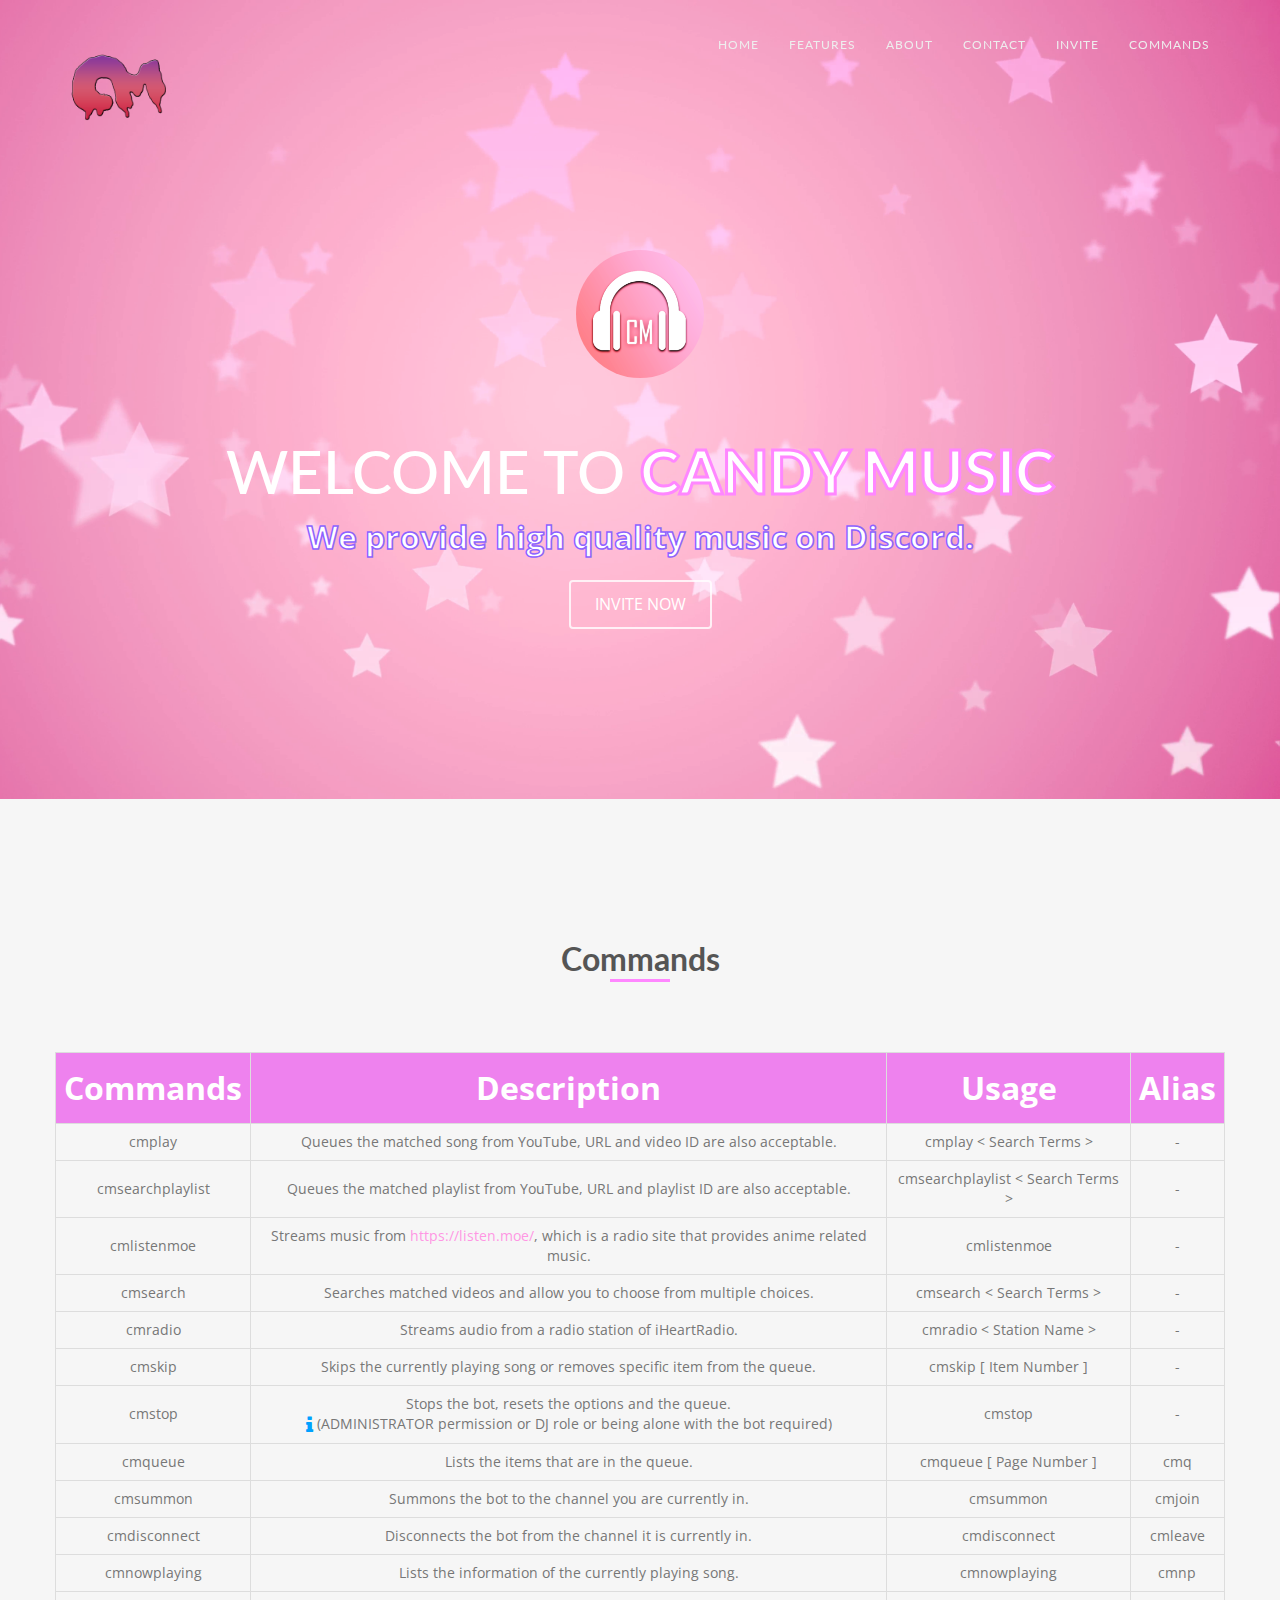
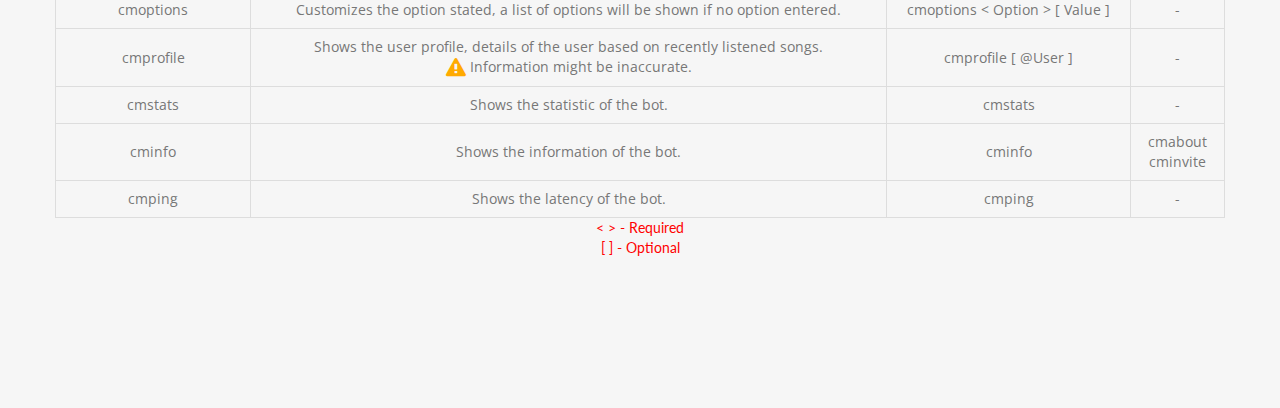
<file: commands.html>
<!DOCTYPE html>
<html>
	
	
	<head>
<meta charset="utf-8">
<meta name="viewport" content="width=device-width, initial-scale=1">
<title>Candy Music - Commands</title>
<meta name="description" content="">
<meta name="author" content="">

<!-- Favicons
    ================================================== -->
<link rel="shortcut icon" href="img/favicon.ico" type="image/x-icon">
<link rel="apple-touch-icon" href="img/apple-touch-icon.png">
<link rel="apple-touch-icon" sizes="72x72" href="img/apple-touch-icon-72x72.png">
<link rel="apple-touch-icon" sizes="114x114" href="img/apple-touch-icon-114x114.png">

<!-- Bootstrap -->
<link rel="stylesheet" type="text/css"  href="css/bootstrap.css">
<link rel="stylesheet" type="text/css" href="fonts/font-awesome/css/font-awesome.css">
<link rel="stylesheet" type="text/css" href="fonts/font-awesome/css/styles.css">
<link href="https://file.myfontastic.com/V3TBBQQPGmrtsJyQskfBVn/icons.css" rel="stylesheet">


<!-- Stylesheet
    ================================================== -->
<link rel="stylesheet" type="text/css"  href="css/style.css">
<link rel="stylesheet" type="text/css" href="css/prettyPhoto.css">
<link href='http://fonts.googleapis.com/css?family=Lato:400,700,900,300' rel='stylesheet' type='text/css'>
<link href='http://fonts.googleapis.com/css?family=Open+Sans:400,700,800,600,300' rel='stylesheet' type='text/css'>
<script type="text/javascript" src="js/modernizr.custom.js"></script>

<!-- HTML5 shim and Respond.js for IE8 support of HTML5 elements and media queries -->
<!-- WARNING: Respond.js doesn't work if you view the page via file:// -->
<!--[if lt IE 9]>
      <script src="https://oss.maxcdn.com/html5shiv/3.7.2/html5shiv.min.js"></script>
      <script src="https://oss.maxcdn.com/respond/1.4.2/respond.min.js"></script>
    <![endif]-->

    <style>
            @-webkit-keyframes pfp {
		    0%  {bottom:0px;}
		    50% {bottom:40px;}
		    100% {bottom:0px;}
            }
            @keyframes pfp {
              0%  {bottom:0px;}
              50% {bottom:40px;}
              100% {bottom:0px;}
            }


    </style>

</head>

<body>
    <nav id="menu" class="navbar navbar-default navbar-fixed-top">
            <div class="container"> 
              <!-- Brand and toggle get grouped for better mobile display -->
              <div class="navbar-header">
                <button type="button" class="navbar-toggle collapsed" data-toggle="collapse" data-target="#bs-example-navbar-collapse-1"> <span class="sr-only">Toggle navigation</span> <span class="icon-bar"></span> <span class="icon-bar"></span> <span class="icon-bar"></span> </button>
                <a class="navbar-brand" href="index.html"><img src="img/icon.png" width="100" height="100"></img><strong></strong></a> </div>
              
              <!-- Collect the nav links, forms, and other content for toggling -->
              <div class="collapse navbar-collapse" id="bs-example-navbar-collapse-1">
                <ul class="nav navbar-nav navbar-right">
                  <li><a href="index.html#home" class="page-scroll">Home</a></li>
                  <li><a href="index.html#features-section" class="page-scroll">Features</a></li>
                  <li><a href="index.html#about-section" class="page-scroll">About</a></li>
                  <li><a href="index.html#contact-section" class="page-scroll">Contact</a></li>
                  <li><a href="index.html#invite-section" class="page-scroll">Invite</a></li>
                  <li><a href="commands.html" target="_self">Commands</a></li>
                </ul>
              </div>
              <!-- /.navbar-collapse --> 
            </div>
            <!-- /.container-fluid --> 
          </nav>
        </body>

        <header class="text-center" name="home">
                <div class="intro-text">
                  <img src="img/Untitle232d-1.png" style="border-radius: 50%; position: relative; -webkit-animation-name: pfp; -webkit-animation-duration: 2.5s; animation-name: pfp; animation-duration: 2.5s; animation-iteration-count: infinite; -webkit-animation-timing-function: ease-in-out; animation-timing-function: ease-in-out; animation-direction: alternate;" width="128px" height="128px"></img><br><br><br>
                  
                  <h1>Welcome to <strong>Candy Music</strong></h1>
                  <p2>We provide high quality music on Discord.</p2><br><br>
                  <a href="index.html#invite-section" class="btn btn-default btn-lg page-scroll">INVITE NOW</a> </div>
              </header>

        <body>

          		<!-- commands section -->
			<div id="commands-section" class="text-center">
				<div class="container">
					<div class="command-title center">
						<h2>Commands</h2>
						<hr>
							<div class="clearfix"></div>
							<p></p>
						</div>
						<div class="space"></div>
						<div class="row">
                            <table id="commands-table">

                                    <tr>
                                    <th style="background-color:violet"><center>Commands</center></th>
                                    <th style="background-color:violet"><center>Description</center></th>
                                    <th style="background-color:violet"><center>Usage</center></th>
                                    <th style="background-color:violet"><center>Alias</center></th>
                                    </tr>

                                    <tr>
                                        <td>cmplay</td>
                                        <td>Queues the matched song from YouTube, URL and video ID are also acceptable.</td>
                                        <td>cmplay < Search Terms ></td>
                                        <td>-</td>
				    </tr>

                                    <tr>
                                        <td>cmsearchplaylist</td>
                                        <td>Queues the matched playlist from YouTube, URL and playlist ID are also acceptable.</td>
                                        <td>cmsearchplaylist < Search Terms ></td>
                                        <td>-</td>
                                    </tr>
				    
				    <tr>
					  <td>cmlistenmoe</td>
					  <td>Streams music from <a href="https://listen.moe/" target="_blank">https://listen.moe/</a>, which is a radio site that provides anime related music.</td>
					  <td>cmlistenmoe</td>
					  <td>-</td>
				    </tr>
				    
				    <tr>
				    		<td>cmsearch</td>
						<td>Searches matched videos and allow you to choose from multiple choices.</td>
						<td>cmsearch < Search Terms ></td>
						<td>-</td>
				    </tr>
				    
				    <tr>
					    <td>cmradio</td>
					    <td>Streams audio from a radio station of iHeartRadio.</td>
					    <td>cmradio < Station Name ></td>
					    <td>-</td>
				    </tr>

                                    <tr>
                                        <td>cmskip</td>
                                        <td>Skips the currently playing song or removes specific item from the queue.</td>
                                        <td>cmskip [ Item Number ]</td>
                                        <td>-</td>
                                    </tr>

                                    <tr>
                                        <td>cmstop</td>
                                        <td>Stops the bot, resets the options and the queue.<br><info class="fa fa-info"></info> (ADMINISTRATOR permission or DJ role or being alone with the bot required)</td>
                                        <td>cmstop</td>
                                        <td>-</td>
                                    </tr>
                                    
                                    <tr>
                                        <td>cmqueue</td>
                                        <td>Lists the items that are in the queue.</td>
                                        <td>cmqueue [ Page Number ]</td>
                                        <td>cmq</td>
                                    </tr>

                                    <tr>
                                        <td>cmsummon</td>
                                        <td>Summons the bot to the channel you are currently in.</td>
                                        <td>cmsummon</td>
                                        <td>cmjoin</td>
                                    </tr>

                                    <tr>
                                        <td>cmdisconnect</td>
                                        <td>Disconnects the bot from the channel it is currently in.</td>
                                        <td>cmdisconnect</td>
                                        <td>cmleave</td>
                                    </tr>

                                    <tr>
                                    <td>cmnowplaying</td>
                                    <td>Lists the information of the currently playing song.</td>
                                    <td>cmnowplaying</td>
                                    <td>cmnp</td>
                                    </tr>

                                    <tr>
                                        <td>cmoptions</td>
                                        <td>Customizes the option stated, a list of options will be shown if no option entered.</td>
                                        <td>cmoptions < Option > [ Value ]</td>
                                        <td>-</td>
                                    </tr>

                                    <tr>
                                        <td>cmprofile</td>
                                        <td>Shows the user profile, details of the user based on recently listened songs.<br><warning class="fa fa-warning"></warning> Information might be inaccurate.</td>
                                        <td>cmprofile [ @User ]</td>
                                        <td>-</td>
                                    </tr>

                                    <tr>
                                        <td>cmstats</td>
                                        <td>Shows the statistic of the bot.</td>
                                        <td>cmstats</td>
                                        <td>-</td>
                                    </tr>

                                    <tr>
                                        <td>cminfo</td>
                                        <td>Shows the information of the bot.</td>
                                        <td>cminfo</td>
                                        <td>cmabout<br>cminvite</td>
                                    </tr>

                                    <tr>
                                        <td>cmping</td>
                                        <td>Shows the latency of the bot.</td>
                                        <td>cmping</td>
                                        <td>-</td>
                                    </tr>
                            </table>
                            <warn style="color:red">< > - Required<br>[ ] - Optional</warn>
							</div>
					</div>
				</div>
      <!--about section-->
          </body>


<!-- jQuery (necessary for Bootstrap's JavaScript plugins) --> 
<script src="https://ajax.googleapis.com/ajax/libs/jquery/1.11.1/jquery.min.js"></script> 
<script type="text/javascript" src="js/jquery.1.11.1.js"></script> 
<!-- Include all compiled plugins (below), or include individual files as needed --> 
<script type="text/javascript" src="js/bootstrap.js"></script> 
<script type="text/javascript" src="js/SmoothScroll.js"></script> 
<script type="text/javascript" src="js/jquery.counterup.js"></script> 
<script type="text/javascript" src="js/waypoints.js"></script> 
<script type="text/javascript" src="js/jquery.prettyPhoto.js"></script> 
<script type="text/javascript" src="js/jquery.isotope.js"></script> 
<script type="text/javascript" src="js/jqBootstrapValidation.js"></script> 

<!-- Javascripts
    ================================================== --> 
<script type="text/javascript" src="js/main.js"></script>

</html>
</file>
<file: fonts/font-awesome/css/styles.css>
@charset "UTF-8";

@font-face {
  font-family: "cmicon";
  src:url("fonts/cmicon.eot");
  src:url("fonts/cmicon.eot?#iefix") format("embedded-opentype"),
    url("fonts/cmicon.woff") format("woff"),
    url("fonts/cmicon.ttf") format("truetype"),
    url("fonts/cmicon.svg#cmicon") format("svg");
  font-weight: normal;
  font-style: normal;

}

[data-icon]:before {
  font-family: "cmicon" !important;
  content: attr(data-icon);
  font-style: normal !important;
  font-weight: normal !important;
  font-variant: normal !important;
  text-transform: none !important;
  speak: none;
  line-height: 1;
  -webkit-font-smoothing: antialiased;
  -moz-osx-font-smoothing: grayscale;
}

[class^="icon-"]:before,
[class*=" icon-"]:before {
  font-family: "cmicon" !important;
  font-style: normal !important;
  font-weight: normal !important;
  font-variant: normal !important;
  text-transform: none !important;
  speak: none;
  line-height: 1;
  -webkit-font-smoothing: antialiased;
  -moz-osx-font-smoothing: grayscale;
}

.icon-cmicon:before {
  content: "\61";
}
</file>
<file: css/style.css>
body, html {
	font-family: 'Lato', sans-serif;
	text-rendering: optimizeLegibility !important;
	-webkit-font-smoothing: antialiased !important;
	color: #777;
}
h1 strong {
	font-weight: 900;
	-webkit-text-stroke: 3.0px #FF87FF;
	-webkit-text-fill-color: #FFFFFF;
}
h2 {
	line-height: 20px;
	font-size: 32px;
	font-weight: 700;
	margin: 0;
	color: #555;
}
h3 {
	font-size: 16px;
	font-weight: 700;
}
h4 {
	font-size: 20px;
	color: #666;
}
h5 {
	text-transform: uppercase;
	font-weight: 700;
	line-height: 20px;
}
p {
	font-family: 'Open Sans', sans-serif;
}
p2{
	-webkit-text-stroke: 1.5px #8D63FF;
	-webkit-text-fill-color: #FFFFFF;
	font-family: 'Open Sans', sans-serif;
	font-size: 32px;
	font-weight: 700;
}
a {
	color: #ff96e4;
}
a:hover, a:focus {
	text-decoration: none;
	color: rgb(34, 34, 34);
}
a.invite:hover, a.invite:visited, a.invite:active{
	text-decoration: none;
	color: purple;
}
.clearfix:after {
	visibility: hidden;
	display: block;
	font-size: 0;
	content: " ";
	clear: both;
	height: 0;
}
.clearfix {
	display: inline-block;
}
* html .clearfix {
	height: 1%;
}
.clearfix {
	display: block;
}
ul, ol {
	padding: 0;
	webkit-padding: 0;
	moz-padding: 0;
	list-style: none;
}
hr {
	height: 3px;
	width: 60px;
	text-align: center;
	position: relative;
	background: #FF87FF;
	border: 0;
	margin: 10px auto 30px;
}
/* Navigation */
#menu {
	padding: 20px;
	transition: all 0.8s;
}
#menu.navbar-default {
	background-color: rgba(248, 248, 248, 0);
	border-color: rgba(231, 231, 231, 0);
}
#menu a.navbar-brand {
	text-transform: uppercase;
	font-size: 22px;
	color: #fff;
	font-weight: 900;
}
#menu a.navbar-brand i.fa {
	color: rgba(255,255,255,0.7);
	margin-right: 3px;
}
#menu.navbar-default .navbar-nav > li > a {
	text-transform: uppercase;
	color: #eeeeee;
	font-size: 12px;
	letter-spacing: 1px;
}
#menu.navbar-default .navbar-nav > li > a:hover {
	color: #cf8cff;
}
.on {
	background-color: #6e0072 !important;
	padding: 0 !important;
}
.navbar-default .navbar-nav > .active > a, .navbar-default .navbar-nav > .active > a:hover, .navbar-default .navbar-nav > .active > a:focus {
	color: #cf8cff !important;
	background-color: transparent;
}
.navbar-toggle {
	border-radius: 0;
}
.navbar-default .navbar-toggle:hover, .navbar-default .navbar-toggle:focus {
	background-color: #cf8cff;
	border-color: #cf8cff;
}
.navbar-default .navbar-toggle:hover>.icon-bar {
	background-color: #FFF;
}
/* Home Style */
header { 
	background: url(../img/bg.png) no-repeat bottom right;
	background-size: cover;
	color: #cfcfcf;
	position: relative;
	height: 100%;
}
header p {
	color: rgba(255,255,255,0.8);
	font-size: 20px;
	margin-bottom: 80px;
}
.intro-text {
	position: relative;
	padding-top: 250px;
	padding-right: 0;
	padding-left: 0;
	padding-bottom: 170px;
}
.intro-text H1 {
	font-size: 60px;
	text-transform: uppercase;
	color: #fff;
}
.btn-default {
	color: #fff;
	font-family: 'Open Sans', sans-serif;
	background-color: transparent;
	border: 2px solid rgba(255,255,255,0.8);
	margin: 0 8px;
	padding: 12px 24px;
	font-size: 16px;
	transition: all 0.5s;
	border-radius: 4px;
}
.btn-default:hover, .btn-default:focus, .btn-default.focus, .btn-default:active, .btn-default.active {
	background-color: #fff;
	color: #ff96e4;
	border-color: #fff;
}
/* Features Section */
#features-section {
	padding: 150px 0;
	background-color: #fff;
}
#features-section h4 {
	font-weight: 700;
}
.space {
	margin-top: 40px;
}
#features-section i.fa {
	font-size: 40px;
	margin-bottom: 20px;
	transition: all 0.5s;
	color: #ff96e4;
}
/* About Section */
#about-section {
	padding: 150px 0;
	background-color: #f6f6f6;
}
#about-section p {
	margin-top: 5px;
	margin-bottom: 5px;
}

#about-section i.fa {
	font-size: 40px;
	margin-bottom: 20px;
	transition: all 0.5s;
	color: #ff96e4;
}
/* Invite Section */
#invite-section {
	padding: 150px 0;
	background-color: #f6f6f6;
}
.section-title.center {
	padding: 30px 0;
}
.section-title h2 {
	margin-bottom: 30px;
}
img.img-circle.team-img {
	width: 150px;
	height: 150px;
	border: 4px solid transparent;
	transition: all 0.5s;
}
/* Contact Section */
#contact-section {
	padding: 150px 0 60px 0;
}
#contact-section h3 {
	font-size: 20px;
	font-weight: 400;
}
#contact-section form {
	padding: 30px 0;
}
#contact-section i.fa {
	color: #0dad8d;
	font-size: 16px;
	margin-bottom: 10px;
}
label {
	font-size: 12px;
	font-weight: 400;
	font-family: 'Open Sans', sans-serif;
	float: left;
}
#contact-section .form-control {
	display: block;
	width: 100%;
	padding: 6px 12px;
	font-size: 14px;
	line-height: 1.42857143;
	color: #555;
	background-color: #fff;
	background-image: none;
	border: 1px solid #ccc;
	border-radius: 2px;
	-webkit-box-shadow: none;
	box-shadow: none;
	-webkit-transition: none;
	-o-transition: none;
	transition: none;
}
#contact-section .form-control:focus {
	border-color: inherit;
	outline: 0;
	-webkit-box-shadow: transparent;
	box-shadow: transparent;
}
#contact-section .btn {
	background: transparent;
	border: 2px solid #12dbb2;
	border-radius: 4px;
	padding: 10px 20px;
	margin-top: 20px;
	color: #0dbf9b;
}
#contact-section .btn:hover, #contact-section .btn:focus {
	background: #0dbf9b;
	border: 2px solid #0dbf9b;
	color: #fff;
}
#contact-section .text-danger {
	color: #cc3300;
	text-align: left;
}
.btn:active, .btn.active {
	background-image: none;
	outline: 0;
	-webkit-box-shadow: none;
	box-shadow: none;
}
a:focus, .btn:focus, .btn:active:focus, .btn.active:focus, .btn.focus, .btn:active.focus, .btn.active.focus {
	outline: none;
	outline-offset: none;
}

/* Commands Section */
#commands-section {
	padding: 150px 0;
	background-color: #f6f6f6;
}
#commands-section p {
	margin-top: 5px;
	margin-bottom: 5px;
}

#commands-section i.fa {
	font-size: 40px;
	margin-bottom: 20px;
	transition: all 0.5s;
	color: #ff96e4;
}

/* Commands Table Section */
#commands-table {
    font-family: 'Open Sans', sans-serif;
    border-collapse: collapse;
    width: 100%;
    overflow: scroll;
}

#commands-table info.fa{
	font-size: 20px;
	color: #00a1ff;
	vertical-align: middle;
}

#commands-table warning.fa{
	font-size: 20px;
	color: #ffaa00;
	vertical-align: middle;
}

#commands-table td, #commands-table th {
    border: 1px solid #ddd;
    padding: 8px;
}

#commands-table tr:nth-child{background-color: #f2f2f2;}

#commands-table tr:hover {background-color: #ddd;}

#commands-table th {
    padding-top: 12px;
    padding-bottom: 12px;
	text-align: left;
	font-size: 32px;
    background-color: #4CAF50;
	color: white;
}

/* Footer */
#footer {
	background-color: #222222;
	color: #777;
	padding: 15px 0 10px 0;
	text-align: center;
}
#footer p {
	font-size: 13px;
	margin-top: 10px;
}
#footer a {
	color: #999;
}
#footer a:hover, a:focus {
	text-decoration: none;
	color: #0dad8d;
}

@media (max-width: 768px) {
.content {
	padding: 40% 0 0;
}
}

@media (max-width: 603px) {
#menu.navbar-default {
	background-color: rgba(0, 0, 0, 0.7);
}
label {
	float: none !important
}
.hover-bg .hover-text {
	padding: 12% 10%;
}
}

@media (max-width: 360px) {
.hover-bg .hover-text {
	padding: 22% 10%;
}
}
</file>
<file: css/prettyPhoto.css>
div.pp_default .pp_top,div.pp_default .pp_top .pp_middle,div.pp_default .pp_top .pp_left,div.pp_default .pp_top .pp_right,div.pp_default .pp_bottom,div.pp_default .pp_bottom .pp_left,div.pp_default .pp_bottom .pp_middle,div.pp_default .pp_bottom .pp_right{height:13px}
div.pp_default .pp_top .pp_left{background:url(../img/prettyPhoto/default/sprite.png) -78px -93px no-repeat}
div.pp_default .pp_top .pp_middle{background:url(../img/prettyPhoto/default/sprite_x.png) top left repeat-x}
div.pp_default .pp_top .pp_right{background:url(../img/prettyPhoto/default/sprite.png) -112px -93px no-repeat}
div.pp_default .pp_content .ppt{color:#f8f8f8}
div.pp_default .pp_content_container .pp_left{background:url(../img/prettyPhoto/default/sprite_y.png) -7px 0 repeat-y;padding-left:13px}
div.pp_default .pp_content_container .pp_right{background:url(../img/prettyPhoto/default/sprite_y.png) top right repeat-y;padding-right:13px}
div.pp_default .pp_next:hover{background:url(../img/prettyPhoto/default/sprite_next.png) center right no-repeat;cursor:pointer}
div.pp_default .pp_previous:hover{background:url(../img/prettyPhoto/default/sprite_prev.png) center left no-repeat;cursor:pointer}
div.pp_default .pp_expand{background:url(../img/prettyPhoto/default/sprite.png) 0 -29px no-repeat;cursor:pointer;width:28px;height:28px}
div.pp_default .pp_expand:hover{background:url(../img/prettyPhoto/default/sprite.png) 0 -56px no-repeat;cursor:pointer}
div.pp_default .pp_contract{background:url(../img/prettyPhoto/default/sprite.png) 0 -84px no-repeat;cursor:pointer;width:28px;height:28px}
div.pp_default .pp_contract:hover{background:url(../img/prettyPhoto/default/sprite.png) 0 -113px no-repeat;cursor:pointer}
div.pp_default .pp_close{width:30px;height:30px;background:url(../img/prettyPhoto/default/sprite.png) 2px 1px no-repeat;cursor:pointer}
div.pp_default .pp_gallery ul li a{background:url(../img/prettyPhoto/default/default_thumb.png) center center #f8f8f8;border:1px solid #aaa}
div.pp_default .pp_social{margin-top:7px}
div.pp_default .pp_gallery a.pp_arrow_previous,div.pp_default .pp_gallery a.pp_arrow_next{position:static;left:auto}
div.pp_default .pp_nav .pp_play,div.pp_default .pp_nav .pp_pause{background:url(../img/prettyPhoto/default/sprite.png) -51px 1px no-repeat;height:30px;width:30px}
div.pp_default .pp_nav .pp_pause{background-position:-51px -29px}
div.pp_default a.pp_arrow_previous,div.pp_default a.pp_arrow_next{background:url(../img/prettyPhoto/default/sprite.png) -31px -3px no-repeat;height:20px;width:20px;margin:4px 0 0}
div.pp_default a.pp_arrow_next{left:52px;background-position:-82px -3px}
div.pp_default .pp_content_container .pp_details{margin-top:5px}
div.pp_default .pp_nav{clear:none;height:30px;width:110px;position:relative}
div.pp_default .pp_nav .currentTextHolder{font-family:Georgia;font-style:italic;color:#999;font-size:11px;left:75px;line-height:25px;position:absolute;top:2px;margin:0;padding:0 0 0 10px}
div.pp_default .pp_close:hover,div.pp_default .pp_nav .pp_play:hover,div.pp_default .pp_nav .pp_pause:hover,div.pp_default .pp_arrow_next:hover,div.pp_default .pp_arrow_previous:hover{opacity:0.7}
div.pp_default .pp_description{font-size:11px;font-weight:700;line-height:14px;margin:5px 50px 5px 0}
div.pp_default .pp_bottom .pp_left{background:url(../img/prettyPhoto/default/sprite.png) -78px -127px no-repeat}
div.pp_default .pp_bottom .pp_middle{background:url(../img/prettyPhoto/default/sprite_x.png) bottom left repeat-x}
div.pp_default .pp_bottom .pp_right{background:url(../img/prettyPhoto/default/sprite.png) -112px -127px no-repeat}
div.pp_default .pp_loaderIcon{background:url(../img/prettyPhoto/default/loader.gif) center center no-repeat}
div.light_rounded .pp_top .pp_left{background:url(../img/prettyPhoto/light_rounded/sprite.png) -88px -53px no-repeat}
div.light_rounded .pp_top .pp_right{background:url(../img/prettyPhoto/light_rounded/sprite.png) -110px -53px no-repeat}
div.light_rounded .pp_next:hover{background:url(../img/prettyPhoto/light_rounded/btnNext.png) center right no-repeat;cursor:pointer}
div.light_rounded .pp_previous:hover{background:url(../img/prettyPhoto/light_rounded/btnPrevious.png) center left no-repeat;cursor:pointer}
div.light_rounded .pp_expand{background:url(../img/prettyPhoto/light_rounded/sprite.png) -31px -26px no-repeat;cursor:pointer}
div.light_rounded .pp_expand:hover{background:url(../img/prettyPhoto/light_rounded/sprite.png) -31px -47px no-repeat;cursor:pointer}
div.light_rounded .pp_contract{background:url(../img/prettyPhoto/light_rounded/sprite.png) 0 -26px no-repeat;cursor:pointer}
div.light_rounded .pp_contract:hover{background:url(../img/prettyPhoto/light_rounded/sprite.png) 0 -47px no-repeat;cursor:pointer}
div.light_rounded .pp_close{width:75px;height:22px;background:url(../img/prettyPhoto/light_rounded/sprite.png) -1px -1px no-repeat;cursor:pointer}
div.light_rounded .pp_nav .pp_play{background:url(../img/prettyPhoto/light_rounded/sprite.png) -1px -100px no-repeat;height:15px;width:14px}
div.light_rounded .pp_nav .pp_pause{background:url(../img/prettyPhoto/light_rounded/sprite.png) -24px -100px no-repeat;height:15px;width:14px}
div.light_rounded .pp_arrow_previous{background:url(../img/prettyPhoto/light_rounded/sprite.png) 0 -71px no-repeat}
div.light_rounded .pp_arrow_next{background:url(../img/prettyPhoto/light_rounded/sprite.png) -22px -71px no-repeat}
div.light_rounded .pp_bottom .pp_left{background:url(../img/prettyPhoto/light_rounded/sprite.png) -88px -80px no-repeat}
div.light_rounded .pp_bottom .pp_right{background:url(../img/prettyPhoto/light_rounded/sprite.png) -110px -80px no-repeat}
div.dark_rounded .pp_top .pp_left{background:url(../img/prettyPhoto/dark_rounded/sprite.png) -88px -53px no-repeat}
div.dark_rounded .pp_top .pp_right{background:url(../img/prettyPhoto/dark_rounded/sprite.png) -110px -53px no-repeat}
div.dark_rounded .pp_content_container .pp_left{background:url(../img/prettyPhoto/dark_rounded/contentPattern.png) top left repeat-y}
div.dark_rounded .pp_content_container .pp_right{background:url(../img/prettyPhoto/dark_rounded/contentPattern.png) top right repeat-y}
div.dark_rounded .pp_next:hover{background:url(../img/prettyPhoto/dark_rounded/btnNext.png) center right no-repeat;cursor:pointer}
div.dark_rounded .pp_previous:hover{background:url(../img/prettyPhoto/dark_rounded/btnPrevious.png) center left no-repeat;cursor:pointer}
div.dark_rounded .pp_expand{background:url(../img/prettyPhoto/dark_rounded/sprite.png) -31px -26px no-repeat;cursor:pointer}
div.dark_rounded .pp_expand:hover{background:url(../img/prettyPhoto/dark_rounded/sprite.png) -31px -47px no-repeat;cursor:pointer}
div.dark_rounded .pp_contract{background:url(../img/prettyPhoto/dark_rounded/sprite.png) 0 -26px no-repeat;cursor:pointer}
div.dark_rounded .pp_contract:hover{background:url(../img/prettyPhoto/dark_rounded/sprite.png) 0 -47px no-repeat;cursor:pointer}
div.dark_rounded .pp_close{width:75px;height:22px;background:url(../img/prettyPhoto/dark_rounded/sprite.png) -1px -1px no-repeat;cursor:pointer}
div.dark_rounded .pp_description{margin-right:85px;color:#fff}
div.dark_rounded .pp_nav .pp_play{background:url(../img/prettyPhoto/dark_rounded/sprite.png) -1px -100px no-repeat;height:15px;width:14px}
div.dark_rounded .pp_nav .pp_pause{background:url(../img/prettyPhoto/dark_rounded/sprite.png) -24px -100px no-repeat;height:15px;width:14px}
div.dark_rounded .pp_arrow_previous{background:url(../img/prettyPhoto/dark_rounded/sprite.png) 0 -71px no-repeat}
div.dark_rounded .pp_arrow_next{background:url(../img/prettyPhoto/dark_rounded/sprite.png) -22px -71px no-repeat}
div.dark_rounded .pp_bottom .pp_left{background:url(../img/prettyPhoto/dark_rounded/sprite.png) -88px -80px no-repeat}
div.dark_rounded .pp_bottom .pp_right{background:url(../img/prettyPhoto/dark_rounded/sprite.png) -110px -80px no-repeat}
div.dark_rounded .pp_loaderIcon{background:url(../img/prettyPhoto/dark_rounded/loader.gif) center center no-repeat}
div.dark_square .pp_left,div.dark_square .pp_middle,div.dark_square .pp_right,div.dark_square .pp_content{background:#000}
div.dark_square .pp_description{color:#fff;margin:0 85px 0 0}
div.dark_square .pp_loaderIcon{background:url(../img/prettyPhoto/dark_square/loader.gif) center center no-repeat}
div.dark_square .pp_expand{background:url(../img/prettyPhoto/dark_square/sprite.png) -31px -26px no-repeat;cursor:pointer}
div.dark_square .pp_expand:hover{background:url(../img/prettyPhoto/dark_square/sprite.png) -31px -47px no-repeat;cursor:pointer}
div.dark_square .pp_contract{background:url(../img/prettyPhoto/dark_square/sprite.png) 0 -26px no-repeat;cursor:pointer}
div.dark_square .pp_contract:hover{background:url(../img/prettyPhoto/dark_square/sprite.png) 0 -47px no-repeat;cursor:pointer}
div.dark_square .pp_close{width:75px;height:22px;background:url(../img/prettyPhoto/dark_square/sprite.png) -1px -1px no-repeat;cursor:pointer}
div.dark_square .pp_nav{clear:none}
div.dark_square .pp_nav .pp_play{background:url(../img/prettyPhoto/dark_square/sprite.png) -1px -100px no-repeat;height:15px;width:14px}
div.dark_square .pp_nav .pp_pause{background:url(../img/prettyPhoto/dark_square/sprite.png) -24px -100px no-repeat;height:15px;width:14px}
div.dark_square .pp_arrow_previous{background:url(../img/prettyPhoto/dark_square/sprite.png) 0 -71px no-repeat}
div.dark_square .pp_arrow_next{background:url(../img/prettyPhoto/dark_square/sprite.png) -22px -71px no-repeat}
div.dark_square .pp_next:hover{background:url(../img/prettyPhoto/dark_square/btnNext.png) center right no-repeat;cursor:pointer}
div.dark_square .pp_previous:hover{background:url(../img/prettyPhoto/dark_square/btnPrevious.png) center left no-repeat;cursor:pointer}
div.light_square .pp_expand{background:url(../img/prettyPhoto/light_square/sprite.png) -31px -26px no-repeat;cursor:pointer}
div.light_square .pp_expand:hover{background:url(../img/prettyPhoto/light_square/sprite.png) -31px -47px no-repeat;cursor:pointer}
div.light_square .pp_contract{background:url(../img/prettyPhoto/light_square/sprite.png) 0 -26px no-repeat;cursor:pointer}
div.light_square .pp_contract:hover{background:url(../img/prettyPhoto/light_square/sprite.png) 0 -47px no-repeat;cursor:pointer}
div.light_square .pp_close{width:75px;height:22px;background:url(../img/prettyPhoto/light_square/sprite.png) -1px -1px no-repeat;cursor:pointer}
div.light_square .pp_nav .pp_play{background:url(../img/prettyPhoto/light_square/sprite.png) -1px -100px no-repeat;height:15px;width:14px}
div.light_square .pp_nav .pp_pause{background:url(../img/prettyPhoto/light_square/sprite.png) -24px -100px no-repeat;height:15px;width:14px}
div.light_square .pp_arrow_previous{background:url(../img/prettyPhoto/light_square/sprite.png) 0 -71px no-repeat}
div.light_square .pp_arrow_next{background:url(../img/prettyPhoto/light_square/sprite.png) -22px -71px no-repeat}
div.light_square .pp_next:hover{background:url(../img/prettyPhoto/light_square/btnNext.png) center right no-repeat;cursor:pointer}
div.light_square .pp_previous:hover{background:url(../img/prettyPhoto/light_square/btnPrevious.png) center left no-repeat;cursor:pointer}
div.facebook .pp_top .pp_left{background:url(../img/prettyPhoto/facebook/sprite.png) -88px -53px no-repeat}
div.facebook .pp_top .pp_middle{background:url(../img/prettyPhoto/facebook/contentPatternTop.png) top left repeat-x}
div.facebook .pp_top .pp_right{background:url(../img/prettyPhoto/facebook/sprite.png) -110px -53px no-repeat}
div.facebook .pp_content_container .pp_left{background:url(../img/prettyPhoto/facebook/contentPatternLeft.png) top left repeat-y}
div.facebook .pp_content_container .pp_right{background:url(../img/prettyPhoto/facebook/contentPatternRight.png) top right repeat-y}
div.facebook .pp_expand{background:url(../img/prettyPhoto/facebook/sprite.png) -31px -26px no-repeat;cursor:pointer}
div.facebook .pp_expand:hover{background:url(../img/prettyPhoto/facebook/sprite.png) -31px -47px no-repeat;cursor:pointer}
div.facebook .pp_contract{background:url(../img/prettyPhoto/facebook/sprite.png) 0 -26px no-repeat;cursor:pointer}
div.facebook .pp_contract:hover{background:url(../img/prettyPhoto/facebook/sprite.png) 0 -47px no-repeat;cursor:pointer}
div.facebook .pp_close{width:22px;height:22px;background:url(../img/prettyPhoto/facebook/sprite.png) -1px -1px no-repeat;cursor:pointer}
div.facebook .pp_description{margin:0 37px 0 0}
div.facebook .pp_loaderIcon{background:url(../img/prettyPhoto/facebook/loader.gif) center center no-repeat}
div.facebook .pp_arrow_previous{background:url(../img/prettyPhoto/facebook/sprite.png) 0 -71px no-repeat;height:22px;margin-top:0;width:22px}
div.facebook .pp_arrow_previous.disabled{background-position:0 -96px;cursor:default}
div.facebook .pp_arrow_next{background:url(../img/prettyPhoto/facebook/sprite.png) -32px -71px no-repeat;height:22px;margin-top:0;width:22px}
div.facebook .pp_arrow_next.disabled{background-position:-32px -96px;cursor:default}
div.facebook .pp_nav{margin-top:0}
div.facebook .pp_nav p{font-size:15px;padding:0 3px 0 4px}
div.facebook .pp_nav .pp_play{background:url(../img/prettyPhoto/facebook/sprite.png) -1px -123px no-repeat;height:22px;width:22px}
div.facebook .pp_nav .pp_pause{background:url(../img/prettyPhoto/facebook/sprite.png) -32px -123px no-repeat;height:22px;width:22px}
div.facebook .pp_next:hover{background:url(../img/prettyPhoto/facebook/btnNext.png) center right no-repeat;cursor:pointer}
div.facebook .pp_previous:hover{background:url(../img/prettyPhoto/facebook/btnPrevious.png) center left no-repeat;cursor:pointer}
div.facebook .pp_bottom .pp_left{background:url(../img/prettyPhoto/facebook/sprite.png) -88px -80px no-repeat}
div.facebook .pp_bottom .pp_middle{background:url(../img/prettyPhoto/facebook/contentPatternBottom.png) top left repeat-x}
div.facebook .pp_bottom .pp_right{background:url(../img/prettyPhoto/facebook/sprite.png) -110px -80px no-repeat}
div.pp_pic_holder a:focus{outline:none}
div.pp_overlay{background:#000;display:none;left:0;position:absolute;top:0;width:100%;z-index:9500}
div.pp_pic_holder{display:none;position:absolute;width:100px;z-index:10000}
.pp_content{height:40px;min-width:40px}
* html .pp_content{width:40px}
.pp_content_container{position:relative;text-align:left;width:100%}
.pp_content_container .pp_left{padding-left:20px}
.pp_content_container .pp_right{padding-right:20px}
.pp_content_container .pp_details{float:left;margin:10px 0 2px}
.pp_description{display:none;margin:0}
.pp_social{float:left;margin:0}
.pp_social .facebook{float:left;margin-left:5px;width:55px;overflow:hidden}
.pp_social .twitter{float:left}
.pp_nav{clear:right;float:left;margin:3px 10px 0 0}
.pp_nav p{float:left;white-space:nowrap;margin:2px 4px}
.pp_nav .pp_play,.pp_nav .pp_pause{float:left;margin-right:4px;text-indent:-10000px}
a.pp_arrow_previous,a.pp_arrow_next{display:block;float:left;height:15px;margin-top:3px;overflow:hidden;text-indent:-10000px;width:14px}
.pp_hoverContainer{position:absolute;top:0;width:100%;z-index:2000}
.pp_gallery{display:none;left:50%;margin-top:-50px;position:absolute;z-index:10000}
.pp_gallery div{float:left;overflow:hidden;position:relative}
.pp_gallery ul{float:left;height:35px;position:relative;white-space:nowrap;margin:0 0 0 5px;padding:0}
.pp_gallery ul a{border:1px rgba(0,0,0,0.5) solid;display:block;float:left;height:33px;overflow:hidden}
.pp_gallery ul a img{border:0}
.pp_gallery li{display:block;float:left;margin:0 5px 0 0;padding:0}
.pp_gallery li.default a{background:url(../img/prettyPhoto/facebook/default_thumbnail.gif) 0 0 no-repeat;display:block;height:33px;width:50px}
.pp_gallery .pp_arrow_previous,.pp_gallery .pp_arrow_next{margin-top:7px!important}
a.pp_next{background:url(../img/prettyPhoto/light_rounded/btnNext.png) 10000px 10000px no-repeat;display:block;float:right;height:100%;text-indent:-10000px;width:49%}
a.pp_previous{background:url(../img/prettyPhoto/light_rounded/btnNext.png) 10000px 10000px no-repeat;display:block;float:left;height:100%;text-indent:-10000px;width:49%}
a.pp_expand,a.pp_contract{cursor:pointer;display:none;height:20px;position:absolute;right:30px;text-indent:-10000px;top:10px;width:20px;z-index:20000}
a.pp_close{position:absolute;right:0;top:0;display:block;line-height:22px;text-indent:-10000px}
.pp_loaderIcon{display:block;height:24px;left:50%;position:absolute;top:50%;width:24px;margin:-12px 0 0 -12px}
#pp_full_res{line-height:1!important}
#pp_full_res .pp_inline{text-align:left}
#pp_full_res .pp_inline p{margin:0 0 15px}
div.ppt{color:#fff;display:none;font-size:17px;z-index:9999;margin:0 0 5px 15px}
div.pp_default .pp_content,div.light_rounded .pp_content{background-color:#fff}
div.pp_default #pp_full_res .pp_inline,div.light_rounded .pp_content .ppt,div.light_rounded #pp_full_res .pp_inline,div.light_square .pp_content .ppt,div.light_square #pp_full_res .pp_inline,div.facebook .pp_content .ppt,div.facebook #pp_full_res .pp_inline{color:#000}
div.pp_default .pp_gallery ul li a:hover,div.pp_default .pp_gallery ul li.selected a,.pp_gallery ul a:hover,.pp_gallery li.selected a{border-color:#fff}
div.pp_default .pp_details,div.light_rounded .pp_details,div.dark_rounded .pp_details,div.dark_square .pp_details,div.light_square .pp_details,div.facebook .pp_details{position:relative}
div.light_rounded .pp_top .pp_middle,div.light_rounded .pp_content_container .pp_left,div.light_rounded .pp_content_container .pp_right,div.light_rounded .pp_bottom .pp_middle,div.light_square .pp_left,div.light_square .pp_middle,div.light_square .pp_right,div.light_square .pp_content,div.facebook .pp_content{background:#fff}
div.light_rounded .pp_description,div.light_square .pp_description{margin-right:85px}
div.light_rounded .pp_gallery a.pp_arrow_previous,div.light_rounded .pp_gallery a.pp_arrow_next,div.dark_rounded .pp_gallery a.pp_arrow_previous,div.dark_rounded .pp_gallery a.pp_arrow_next,div.dark_square .pp_gallery a.pp_arrow_previous,div.dark_square .pp_gallery a.pp_arrow_next,div.light_square .pp_gallery a.pp_arrow_previous,div.light_square .pp_gallery a.pp_arrow_next{margin-top:12px!important}
div.light_rounded .pp_arrow_previous.disabled,div.dark_rounded .pp_arrow_previous.disabled,div.dark_square .pp_arrow_previous.disabled,div.light_square .pp_arrow_previous.disabled{background-position:0 -87px;cursor:default}
div.light_rounded .pp_arrow_next.disabled,div.dark_rounded .pp_arrow_next.disabled,div.dark_square .pp_arrow_next.disabled,div.light_square .pp_arrow_next.disabled{background-position:-22px -87px;cursor:default}
div.light_rounded .pp_loaderIcon,div.light_square .pp_loaderIcon{background:url(../img/prettyPhoto/light_rounded/loader.gif) center center no-repeat}
div.dark_rounded .pp_top .pp_middle,div.dark_rounded .pp_content,div.dark_rounded .pp_bottom .pp_middle{background:url(../img/prettyPhoto/dark_rounded/contentPattern.png) top left repeat}
div.dark_rounded .currentTextHolder,div.dark_square .currentTextHolder{color:#c4c4c4}
div.dark_rounded #pp_full_res .pp_inline,div.dark_square #pp_full_res .pp_inline{color:#fff}
.pp_top,.pp_bottom{height:20px;position:relative}
* html .pp_top,* html .pp_bottom{padding:0 20px}
.pp_top .pp_left,.pp_bottom .pp_left{height:20px;left:0;position:absolute;width:20px}
.pp_top .pp_middle,.pp_bottom .pp_middle{height:20px;left:20px;position:absolute;right:20px}
* html .pp_top .pp_middle,* html .pp_bottom .pp_middle{left:0;position:static}
.pp_top .pp_right,.pp_bottom .pp_right{height:20px;left:auto;position:absolute;right:0;top:0;width:20px}
.pp_fade,.pp_gallery li.default a img{display:none}
</file>
